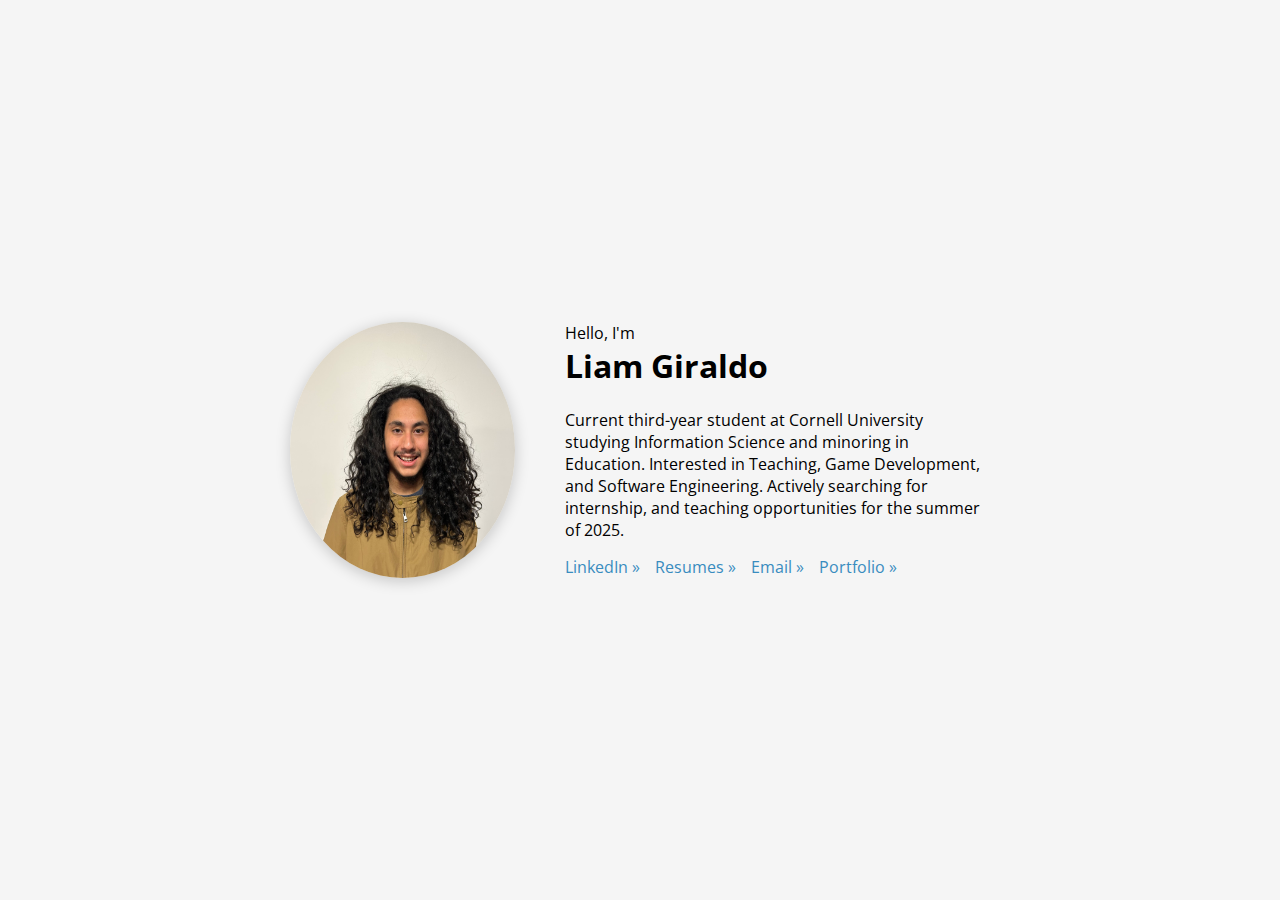
<file: index.html>
<!DOCTYPE html>
<html lang="en">

    <head>
        <meta charset="UTF-8" >
        <meta name="viewport" content="width=device-width, initial-scale=1">
        <title>Liam Giraldo</title>
        <link rel="stylesheet" type="text/css" href="styles/site.css" >
    </head>
    <body>
        <div class="container">
            <div class="content">
                <img src="images/liam2.jpeg">
                <div class="maintext">
                    <p>Hello, I'm</p>
                    <h1>Liam Giraldo</h1>
                    <p>Current third-year student at Cornell University studying Information Science and minoring in Education. Interested in Teaching, Game Development, and Software Engineering. Actively searching for internship, and teaching opportunities for the summer of 2025.</p>
                    <div class="mainbuttons">
                        <a href="https://www.linkedin.com/in/liam-giraldo-119058223">LinkedIn &raquo;</a>
                        <a href="resumes.html">Resumes &raquo;</a>
                        <div class="emcont">
                            <a href="mailto:lag288@cornell.edu" class="emailbutton">Email &raquo;</a>
                            <div class="email">
                                <p>Emails to: lag288@cornell.edu</p>
                            </div>
                        </div>
                        <a href="portfolio.html">Portfolio &raquo;</a>
                    </div>
                </div>
            </div>
        </div>
    </body>
</html>
</file>
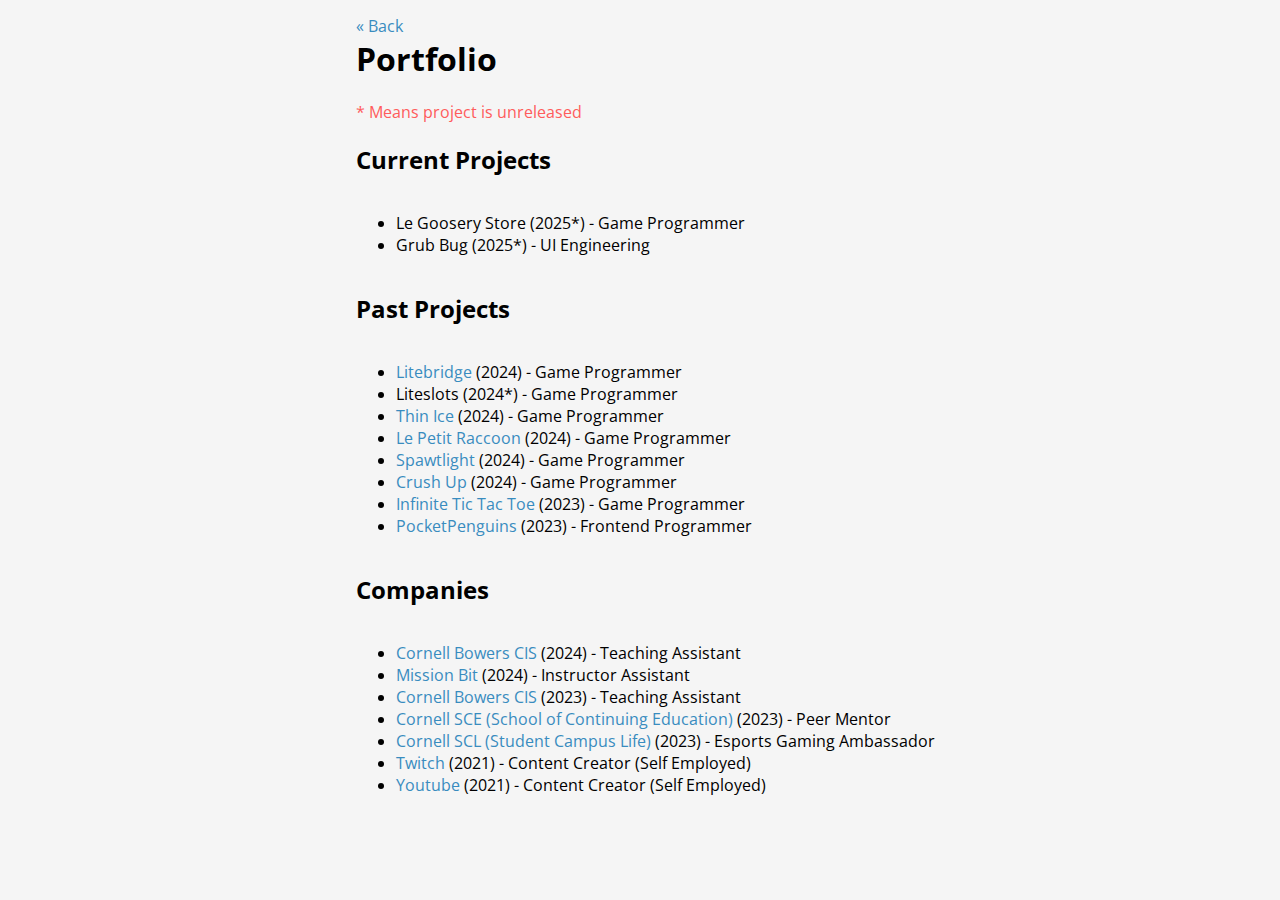
<file: portfolio.html>
<!DOCTYPE html>
<html lang="en">

    <head>
        <meta charset="UTF-8" >
        <meta name="viewport" content="width=device-width, initial-scale=1" >
        <title>Liam Giraldo</title>
        <link rel="stylesheet" type="text/css" href="styles/site.css" >
    </head>
    <body>
        <div class="container override">
            <div class="content">
                <!-- <img src="images/liam2.jpeg"> -->
                <div class="maintext">
                    <div class="mainbuttons">
                        <a href="index.html">&laquo; Back</a>
                    </div>
                    <h1>Portfolio</h1>
                    <p class="lightred">* Means project is unreleased</p>
                    <h2>Current Projects</h2>
                    <ul>
                        <li>Le Goosery Store (2025*) - Game Programmer</li>
                        <li>Grub Bug (2025*) - UI Engineering</li>
                    </ul>
                    <h2>Past Projects</h2>
                    <ul>
                        <li><a href="https://github.com/liamgiraldo/Litebridge" class="chill">Litebridge</a> (2024) - Game Programmer</li>
                        <li>Liteslots (2024*) - Game Programmer</li>
                        <li><a href="https://github.com/liamgiraldo/ThinIce" class="chill">Thin Ice </a>(2024) - Game Programmer</li>
                        <li><a href="https://rocket-penguin.itch.io/le-petit-raccoon" class="chill">Le Petit Raccoon</a> (2024) - Game Programmer</li>
                        <li><a href="https://litebow.itch.io/pawlight" class="chill">Spawtlight</a> (2024) - Game Programmer</li>
                        <li><a href="https://litebow.itch.io/crush-up" class="chill">Crush Up</a> (2024) - Game Programmer</li>
                        <li><a href="https://github.com/liamgiraldo/Infinite-Tic-Tac-Toe" class="chill">Infinite Tic Tac Toe</a> (2023) - Game Programmer</li>
                        <li><a href="https://www.pocketpenguins.net/" class="chill">PocketPenguins</a> (2023) - Frontend Programmer</li>
                    </ul>
                    <h2>Companies</h2>
                    <ul>
                        <li><a href="https://cis.cornell.edu/" class="chill">Cornell Bowers CIS</a> (2024) - Teaching Assistant</li>
                        <li><a href="https://missionbit.org/about/" class="chill">Mission Bit</a> (2024) - Instructor Assistant</li>
                        <li><a href="https://cis.cornell.edu/" class="chill">Cornell Bowers CIS</a> (2023) - Teaching Assistant</li>
                        <li><a href="https://sce.cornell.edu/courses/roster/pssp" class="chill">Cornell SCE (School of Continuing Education)</a> (2023) - Peer Mentor</li>
                        <li><a href="https://scl.cornell.edu/residential-life/housing/community-centers/robert-purcell-community-center/esports-gaming-lounge" class="chill">Cornell SCL (Student Campus Life)</a> (2023) - Esports Gaming Ambassador</li>
                        <li><a href="https://www.twitch.tv/litebow" class="chill">Twitch</a> (2021) - Content Creator (Self Employed)</li>
                        <li><a href="https://www.youtube.com/@litebow" class="chill">Youtube</a> (2021) - Content Creator (Self Employed)</li>
                    </ul>
                </div>
            </div>
        </div>
    </body>
</html>
</file>
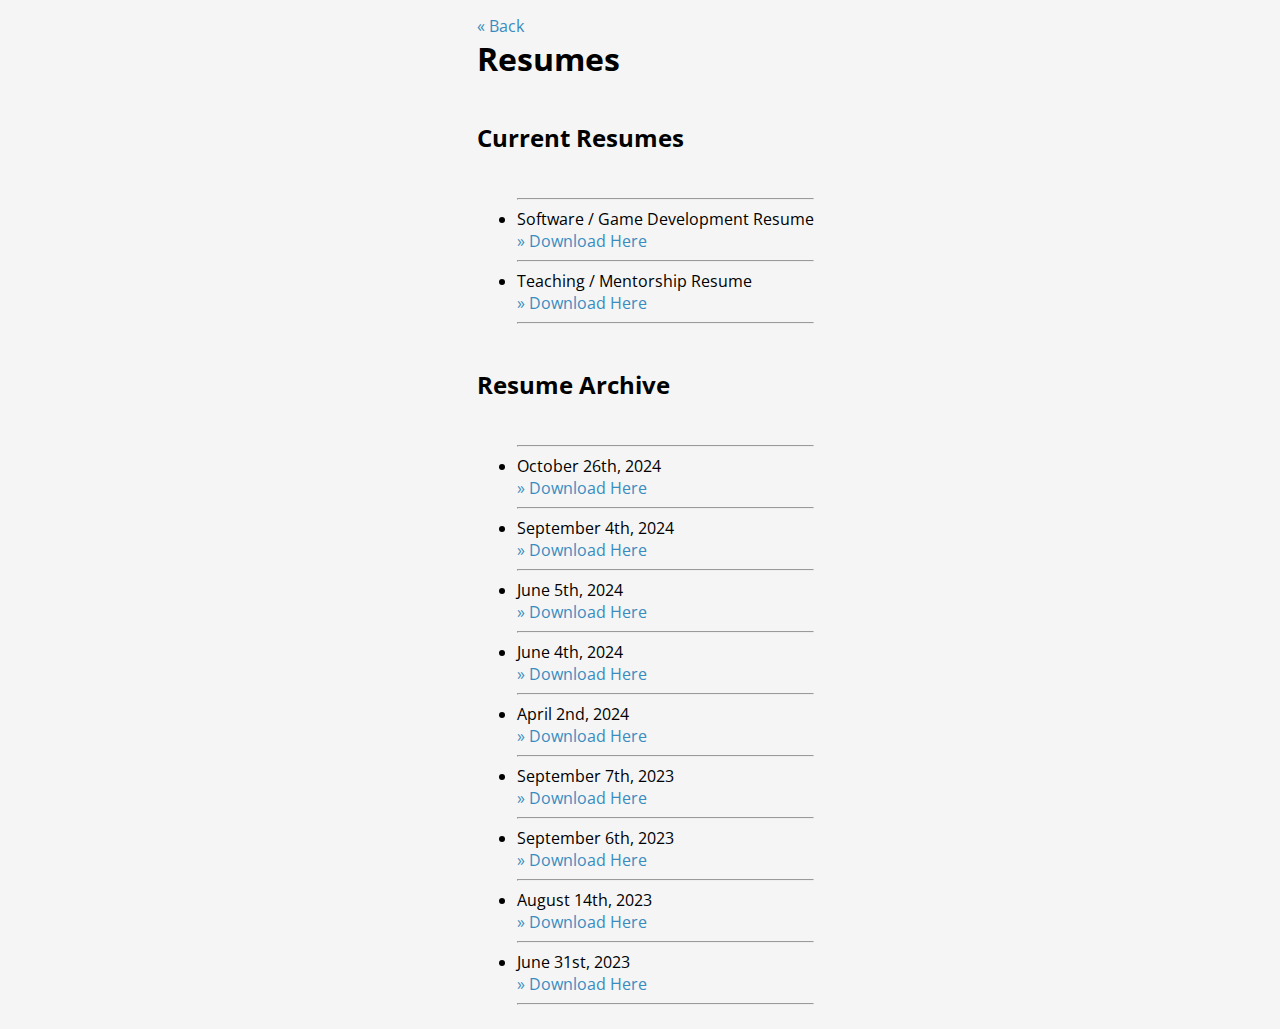
<file: resumes.html>
<!DOCTYPE html>
<html lang="en">

    <head>
        <meta charset="UTF-8" >
        <meta name="viewport" content="width=device-width, initial-scale=1" >
        <title>Liam Giraldo</title>
        <link rel="stylesheet" type="text/css" href="styles/site.css" >
    </head>
    <body>
        <div class="container override">
            <div class="content">
                <!-- <img src="images/liam2.jpeg"> -->
                <div class="maintext">
                    <div class="mainbuttons">
                        <a href="index.html">&laquo; Back</a>
                    </div>
                    <h1>Resumes</h1>
                    <h2>Current Resumes</h2>
                    <ul>
                        <hr></hr>
                        <li>Software / Game Development Resume</li>
                        <a class="chill" href="pdfs/resume022025tech.pdf">&raquo; Download Here</a>
                        <hr></hr>
                        <li>Teaching / Mentorship Resume</li>
                        <a class="chill" href="pdfs/resume022125educ.pdf">&raquo; Download Here</a>
                        <hr></hr>
                    </ul>
                    <h2>Resume Archive</h2>
                    <ul>
                        <hr></hr>
                        <li>October 26th, 2024</li>
                        <a class="chill" href="pdfs/resume102624.pdf">&raquo; Download Here</a>
                        <hr></hr>
                        <li>September 4th, 2024</li>
                        <a class="chill" href="pdfs/resume090424.pdf">&raquo; Download Here</a>
                        <hr></hr>
                        <li>June  5th, 2024</li>
                        <a class="chill" href="pdfs/resume060524.pdf">&raquo; Download Here</a>
                        <hr></hr>
                        <li>June  4th, 2024</li>
                        <a class="chill" href="pdfs/resume060424.pdf">&raquo; Download Here</a>
                        <hr></hr>
                        <li>April 2nd, 2024</li>
                        <a class="chill" href="pdfs/resume040224.pdf">&raquo; Download Here</a>
                        <hr></hr>
                        <li>September 7th, 2023</li>
                        <a class="chill" href="pdfs/resume090723.pdf">&raquo; Download Here</a>
                        <hr></hr>
                        <li>September 6th, 2023</li>
                        <a class="chill" href="pdfs/resume090623.pdf">&raquo; Download Here</a>
                        <hr></hr>
                        <li>August 14th, 2023</li>
                        <a class="chill" href="pdfs/resume081423.pdf">&raquo; Download Here</a>
                        <hr></hr>
                        <li>June 31st, 2023</li>
                        <a class="chill" href="pdfs/resume063123.pdf">&raquo; Download Here</a>
                        <hr></hr>
                    </ul>
                </div>
            </div>
        </div>
    </body>
</html>
</file>
<file: styles/site.css>
@import url('https://fonts.googleapis.com/css2?family=Open+Sans&family=Roboto&display=swap');

body {
    margin: 0;
    background: #f5f5f5;
    font-family: 'Open Sans', sans-serif;
    -webkit-font-smoothing: antialiased;
    -moz-osx-font-smoothing: antialiased;
}
.container {
    display: flex;
    align-items: center;
    justify-content: center;
    height: 100vh;
}
.lightred{
    color: #ff5c5c;
}

.override{
    height: auto !important;
}
.content {
    display: flex;
    flex-direction: row;
    max-width: 700px;
    gap: 40px;
}
.content img {
    border-radius: 50%;
    box-shadow: 0px 3px 15px rgba(0,0,0,0.2);
    max-width: 225px;
}
.maintext {
    display: flex;
    flex-direction: column;
    margin-left: 10px;
    justify-content: center;
}
.maintext p {
    margin-bottom: 0;
    margin-top: 0;
}
.maintext h1 {
    margin-top: 0;
}
.mainbuttons {
    display: flex;
    flex-direction: row;
    margin-top: 15px;
    gap: 15px;
}
.mainbuttons a {
    text-decoration: none;
    color: #398CBF !important;
    transition: all .2s ease;
}

.chill{
    text-decoration: none;
    color: #398CBF;
    transition: all .2s ease;
}

.chill:hover{
    color: #1F598C !important;
    text-decoration: none;
}



.mainbuttons a:hover {
    color: #1F598C !important;
    text-decoration: none;
}

.email{
    background-color:snow;
    color:rgb(10, 10, 10);
    box-shadow: 0px 1px 7px 0px rgba(0,0,0,0.75);
    padding: 5px;
    border-radius: 10px;
    margin: auto;
    position: absolute;
    margin-top: 10px;
    display: none;
}

.emailbutton:hover + .email{
    display: block;
}

@media (max-width: 750px){

    .content {
        flex-direction: column;
        margin: 69px;
    }

    .content img {
        margin: auto;
    } 
    .mainbuttons{
        gap: 13px;
    }
}
</file>
